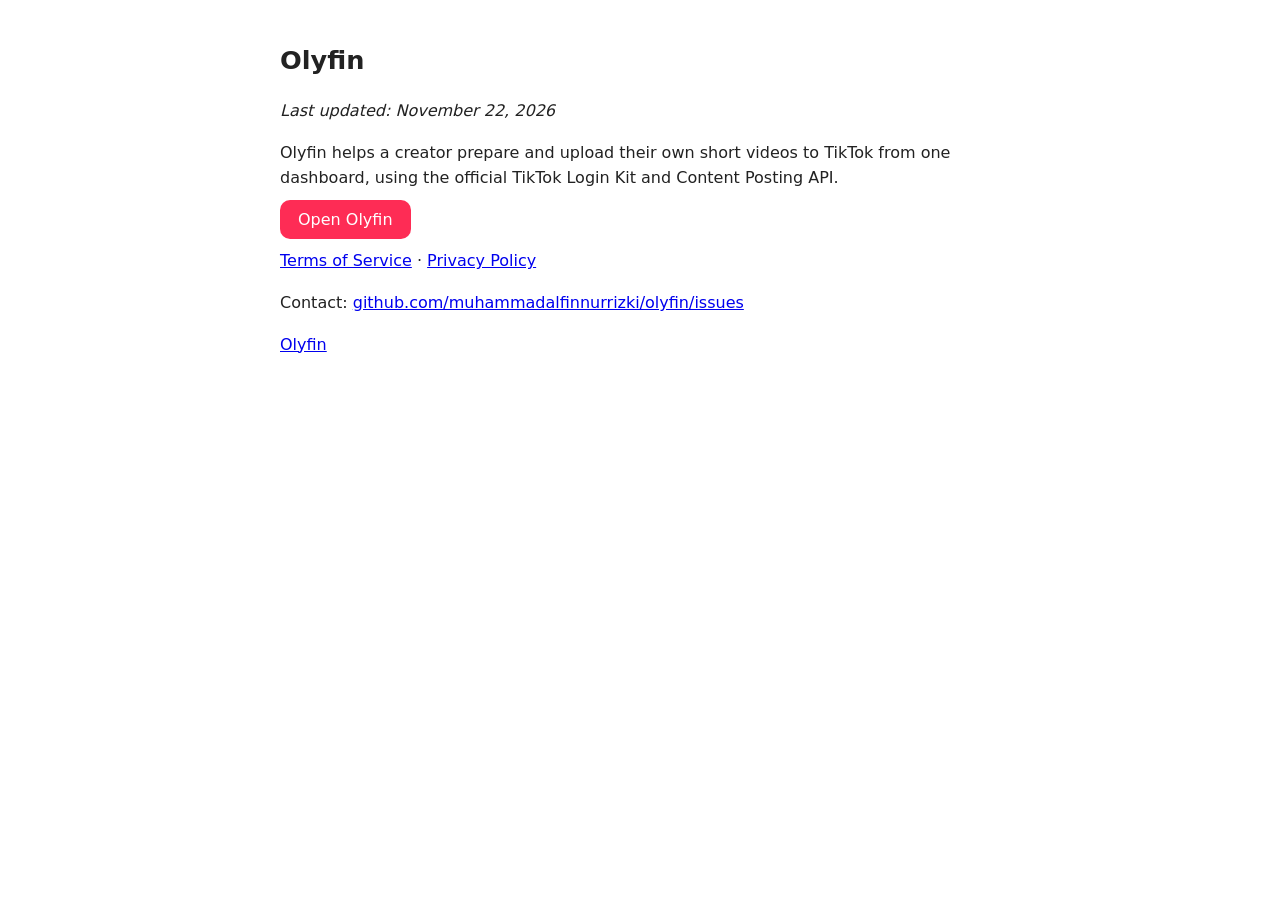
<file: index.html>
<!doctype html><html lang="en"><head><meta charset="utf-8"><meta name="viewport" content="width=device-width,initial-scale=1">
<title>Olyfin - Olyfin</title><style>body{font-family:system-ui,sans-serif;max-width:720px;margin:40px auto;padding:0 16px;line-height:1.6;color:#222;background:#fff}h1{font-size:1.6em}</style></head><body>
<h1>Olyfin</h1><p><em>Last updated: November 22, 2026</em></p>
<p>Olyfin helps a creator prepare and upload their own short videos to TikTok from one dashboard, using the official TikTok Login Kit and Content Posting API.</p><p><a class="btn" href="app/" style="background:#fe2c55;color:#fff;padding:10px 18px;border-radius:10px;text-decoration:none">Open Olyfin</a></p><p><a href="terms.html">Terms of Service</a> · <a href="privacy.html">Privacy Policy</a></p>
<p>Contact: <a href="https://github.com/muhammadalfinnurrizki/olyfin/issues">github.com/muhammadalfinnurrizki/olyfin/issues</a></p><p><a href="index.html">Olyfin</a></p></body></html>
</file>
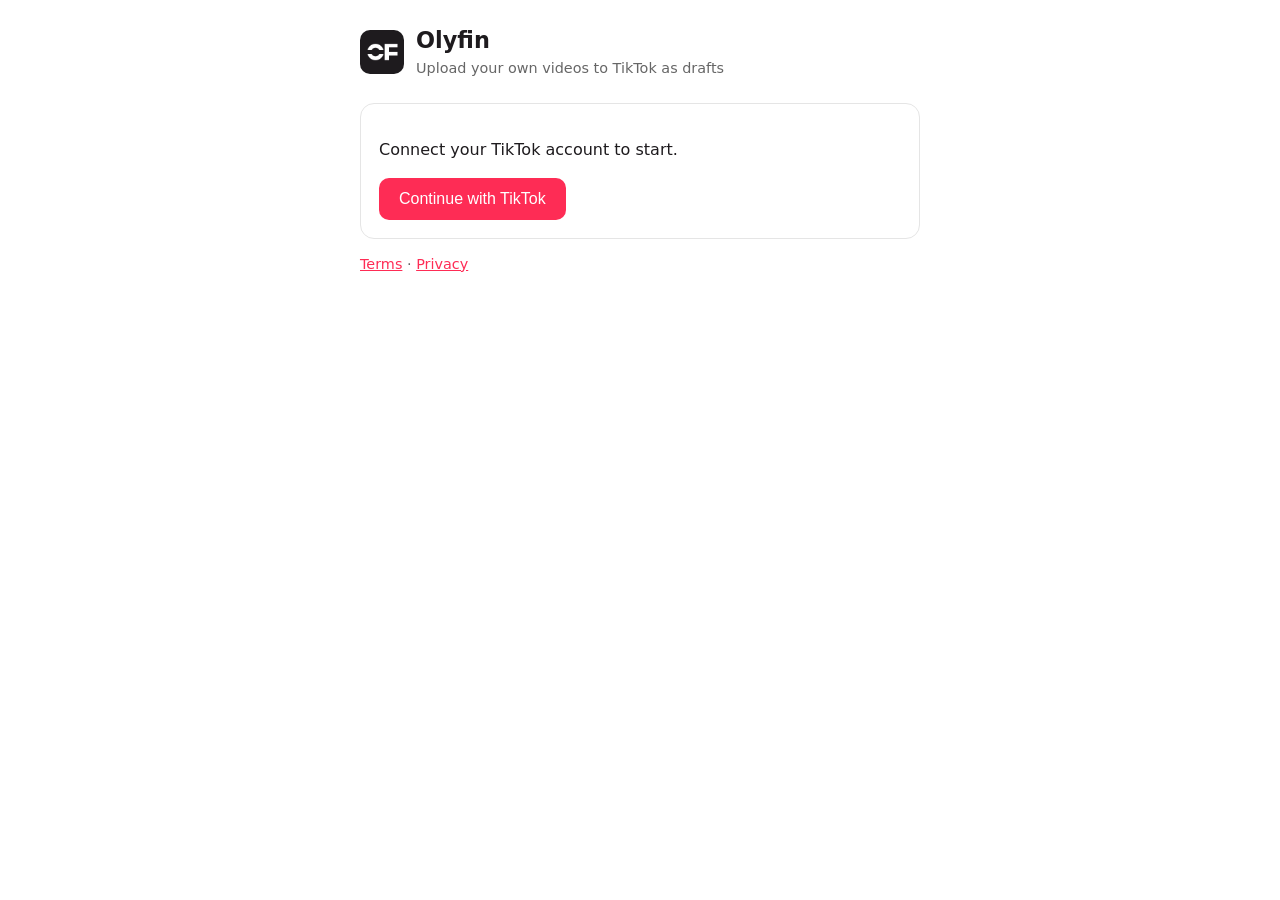
<file: app/index.html>
<!doctype html><html lang="en"><head><meta charset="utf-8"><meta name="viewport" content="width=device-width,initial-scale=1">
<title>Olyfin</title><link rel="stylesheet" href="../style.css"><script src="../config.js?v=1795306058"></script></head><body>
<header><img src="../logo.png" alt=""><div><h1>Olyfin</h1><div class="mut">Upload your own videos to TikTok as drafts</div></div></header>

<div id="login" class="card" hidden>
  <p>Connect your TikTok account to start.</p>
  <button class="btn" id="loginBtn">Continue with TikTok</button>
</div>

<div id="main" hidden>
  <div class="card user"><img id="avatar" alt=""><div><b id="name"></b><div class="mut">Connected TikTok account</div></div>
    <button class="btn sec" id="logout" style="margin-left:auto">Log out</button></div>
  <div class="card">
    <b>1. Choose a video</b><p class="mut">MP4 or MOV, up to 64 MB.</p>
    <input type="file" id="file" accept="video/mp4,video/quicktime">
    <video id="preview" controls hidden></video>
  </div>
  <div class="card">
    <b>2. Send to TikTok</b><p class="mut">The video goes to your TikTok inbox as a draft. Open the TikTok app to add a caption and post it.</p>
    <button class="btn" id="upload" disabled>Send to TikTok</button>
    <div id="msg"></div>
  </div>
</div>
<p class="mut"><a href="../terms.html">Terms</a> · <a href="../privacy.html">Privacy</a></p>
<script>
const API = window.OLYFIN_API, $ = id => document.getElementById(id);
const sid = () => { try { return localStorage.getItem("olyfin_sid") || "" } catch (e) { return "" } };
const msg = t => $("msg").textContent = t;
async function call(path, opts = {}) {
  opts.headers = Object.assign({"X-Session": sid()}, opts.headers || {});
  const r = await fetch(API + path, opts); const j = await r.json().catch(() => ({}));
  if (!r.ok) throw Object.assign(new Error(j.error || r.status), {status: r.status}); return j;
}
$("loginBtn").onclick = () => location.href = API + "/login";
$("logout").onclick = async () => { try { await call("/api/logout", {method: "POST"}) } catch (e) {}
  try { localStorage.removeItem("olyfin_sid") } catch (e) {} location.reload() };
$("file").onchange = () => { const f = $("file").files[0]; if (!f) return;
  $("preview").src = URL.createObjectURL(f); $("preview").hidden = false; $("upload").disabled = false; msg("") };
$("upload").onclick = async () => {
  const f = $("file").files[0]; if (!f) return;
  if (f.size > 64 * 1024 * 1024) return msg("Video is larger than 64 MB.");
  $("upload").disabled = true; msg("Uploading…");
  try {
    const r = await call("/api/upload", {method: "POST", body: f, headers: {"Content-Type": f.type || "video/mp4"}});
    msg("Uploaded. Checking status…");
    for (let i = 0; i < 20; i++) {
      await new Promise(ok => setTimeout(ok, 3000));
      const s = await call("/api/status", {method: "POST", body: JSON.stringify({publish_id: r.publish_id})});
      if (s.status === "SEND_TO_USER_INBOX" || s.status === "PUBLISH_COMPLETE") {
        msg("✅ Sent! Open TikTok and check your inbox notification to edit and post the video."); return }
      if (s.status === "FAILED") { msg("Failed: " + (s.fail_reason || "unknown")); break }
      msg("Processing… (" + (s.status || "waiting") + ")");
    }
  } catch (e) { msg("Error: " + e.message) }
  $("upload").disabled = false;
};
(async () => {
  if (!API) { $("login").hidden = false; $("loginBtn").disabled = true; return msg("Server offline") }
  if (!sid()) { $("login").hidden = false; return }
  try { const u = await call("/api/me"); $("name").textContent = u.display_name || "TikTok user";
    if (u.avatar_url) $("avatar").src = u.avatar_url; $("main").hidden = false }
  catch (e) { $("login").hidden = false }
})();
</script></body></html>
</file>
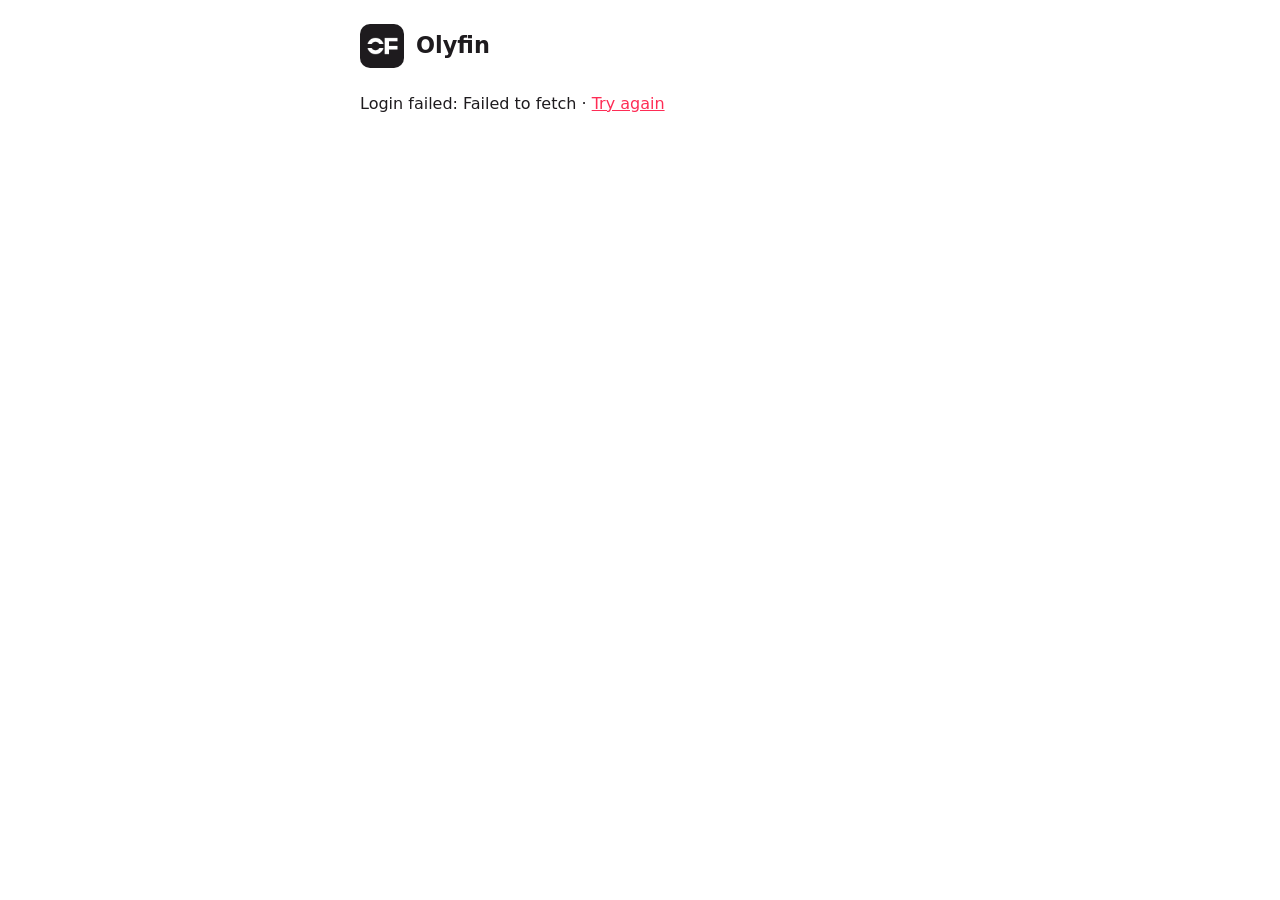
<file: callback/index.html>
<!doctype html><html lang="en"><head><meta charset="utf-8"><meta name="viewport" content="width=device-width,initial-scale=1">
<title>Olyfin login</title><link rel="stylesheet" href="../style.css"><script src="../config.js?v=1795306058"></script></head><body>
<header><img src="../logo.png" alt=""><h1>Olyfin</h1></header><p id="m">Connecting your TikTok account…</p>
<script>
(async () => {
  const p = new URLSearchParams(location.search), m = document.getElementById("m");
  if (p.get("error")) { m.textContent = "Login cancelled: " + (p.get("error_description") || p.get("error")); return }
  try {
    const r = await fetch(window.OLYFIN_API + "/api/exchange", {method: "POST", headers: {"Content-Type": "application/json"},
      body: JSON.stringify({code: p.get("code"), state: p.get("state")})});
    const j = await r.json(); if (!r.ok) throw new Error(j.error);
    try { localStorage.setItem("olyfin_sid", j.sid) } catch (e) {}
    location.replace("../app/");
  } catch (e) { m.innerHTML = "Login failed: " + e.message + ' · <a href="../app/">Try again</a>' }
})();
</script></body></html>
</file>
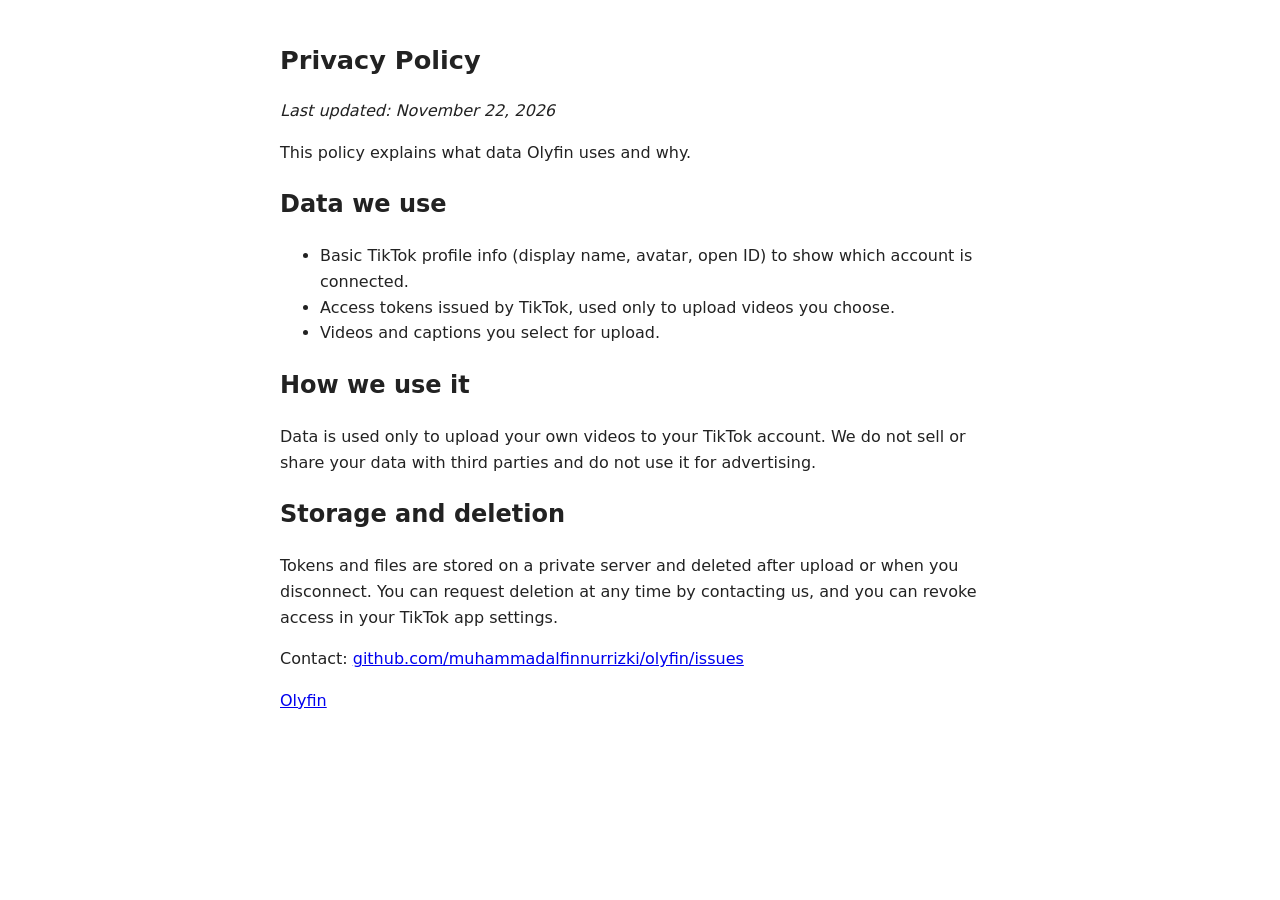
<file: privacy.html>
<!doctype html><html lang="en"><head><meta charset="utf-8"><meta name="viewport" content="width=device-width,initial-scale=1">
<title>Privacy Policy - Olyfin</title><style>body{font-family:system-ui,sans-serif;max-width:720px;margin:40px auto;padding:0 16px;line-height:1.6;color:#222;background:#fff}h1{font-size:1.6em}</style></head><body>
<h1>Privacy Policy</h1><p><em>Last updated: November 22, 2026</em></p>
<p>This policy explains what data Olyfin uses and why.</p>
<h2>Data we use</h2><ul><li>Basic TikTok profile info (display name, avatar, open ID) to show which account is connected.</li><li>Access tokens issued by TikTok, used only to upload videos you choose.</li><li>Videos and captions you select for upload.</li></ul>
<h2>How we use it</h2><p>Data is used only to upload your own videos to your TikTok account. We do not sell or share your data with third parties and do not use it for advertising.</p>
<h2>Storage and deletion</h2><p>Tokens and files are stored on a private server and deleted after upload or when you disconnect. You can request deletion at any time by contacting us, and you can revoke access in your TikTok app settings.</p>
<p>Contact: <a href="https://github.com/muhammadalfinnurrizki/olyfin/issues">github.com/muhammadalfinnurrizki/olyfin/issues</a></p><p><a href="index.html">Olyfin</a></p></body></html>
</file>
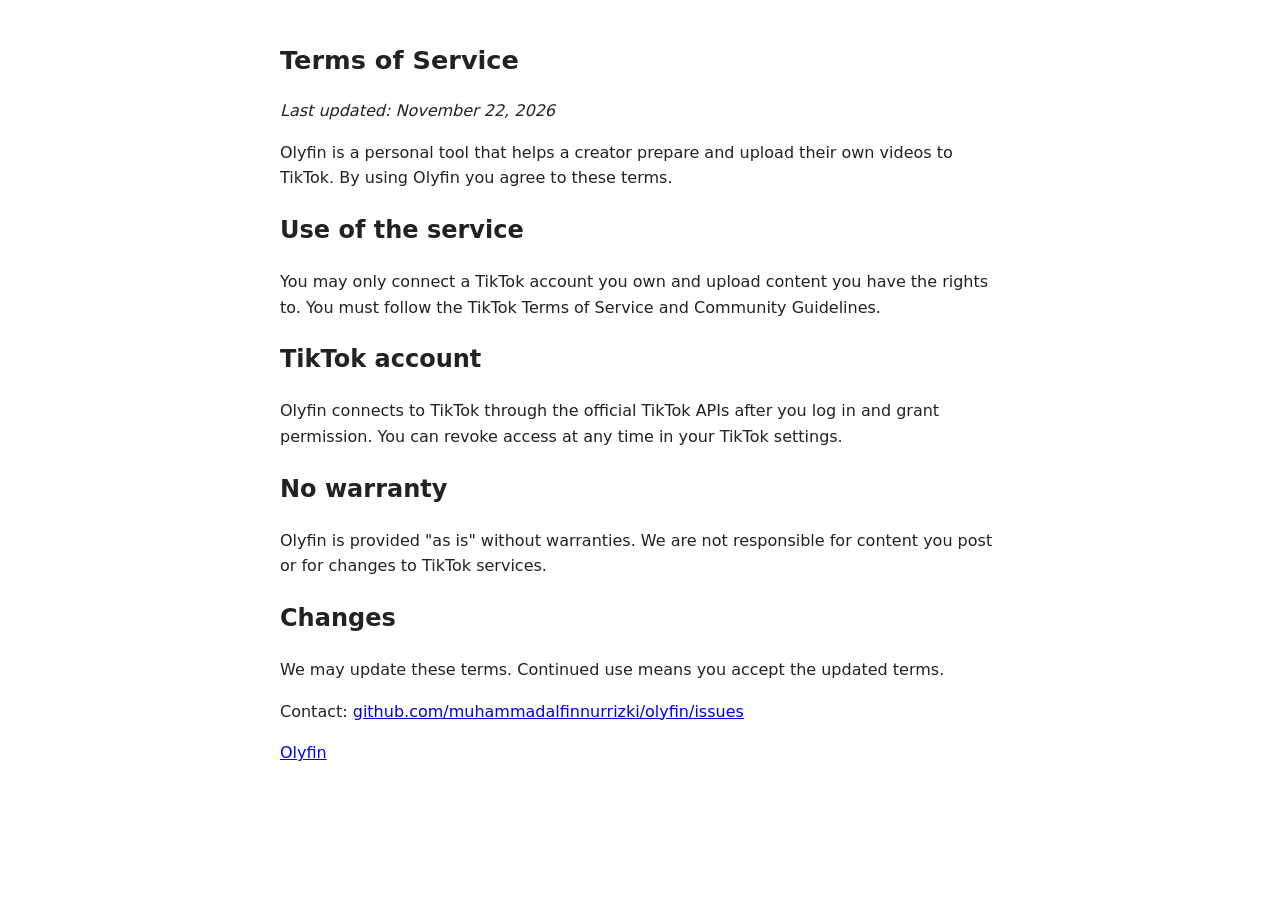
<file: terms.html>
<!doctype html><html lang="en"><head><meta charset="utf-8"><meta name="viewport" content="width=device-width,initial-scale=1">
<title>Terms of Service - Olyfin</title><style>body{font-family:system-ui,sans-serif;max-width:720px;margin:40px auto;padding:0 16px;line-height:1.6;color:#222;background:#fff}h1{font-size:1.6em}</style></head><body>
<h1>Terms of Service</h1><p><em>Last updated: November 22, 2026</em></p>
<p>Olyfin is a personal tool that helps a creator prepare and upload their own videos to TikTok. By using Olyfin you agree to these terms.</p>
<h2>Use of the service</h2><p>You may only connect a TikTok account you own and upload content you have the rights to. You must follow the TikTok Terms of Service and Community Guidelines.</p>
<h2>TikTok account</h2><p>Olyfin connects to TikTok through the official TikTok APIs after you log in and grant permission. You can revoke access at any time in your TikTok settings.</p>
<h2>No warranty</h2><p>Olyfin is provided "as is" without warranties. We are not responsible for content you post or for changes to TikTok services.</p>
<h2>Changes</h2><p>We may update these terms. Continued use means you accept the updated terms.</p>
<p>Contact: <a href="https://github.com/muhammadalfinnurrizki/olyfin/issues">github.com/muhammadalfinnurrizki/olyfin/issues</a></p><p><a href="index.html">Olyfin</a></p></body></html>
</file>
<file: style.css>
:root{--bg:#fff;--fg:#1e1b1e;--mut:#666;--line:#e5e5e5;--acc:#fe2c55}
@media (prefers-color-scheme:dark){:root{--bg:#121012;--fg:#f2f2f2;--mut:#aaa;--line:#333}}
body{font-family:system-ui,sans-serif;max-width:560px;margin:0 auto;padding:24px 16px;background:var(--bg);color:var(--fg);line-height:1.5}
header{display:flex;align-items:center;gap:12px;margin-bottom:24px}header img{width:44px;height:44px;border-radius:10px}
h1{font-size:1.4em;margin:0}.card{border:1px solid var(--line);border-radius:14px;padding:18px;margin:14px 0}
.btn{display:inline-block;background:var(--acc);color:#fff;border:0;border-radius:10px;padding:12px 20px;font-size:16px;text-decoration:none;cursor:pointer}
.btn.sec{background:transparent;color:var(--fg);border:1px solid var(--line)}.btn:disabled{opacity:.5}
.user{display:flex;align-items:center;gap:12px}.user img{width:48px;height:48px;border-radius:50%}
.mut{color:var(--mut);font-size:.9em}video{width:100%;max-height:360px;border-radius:10px;margin-top:10px;background:#000}
#msg{margin-top:12px}a{color:var(--acc)}
</file>
